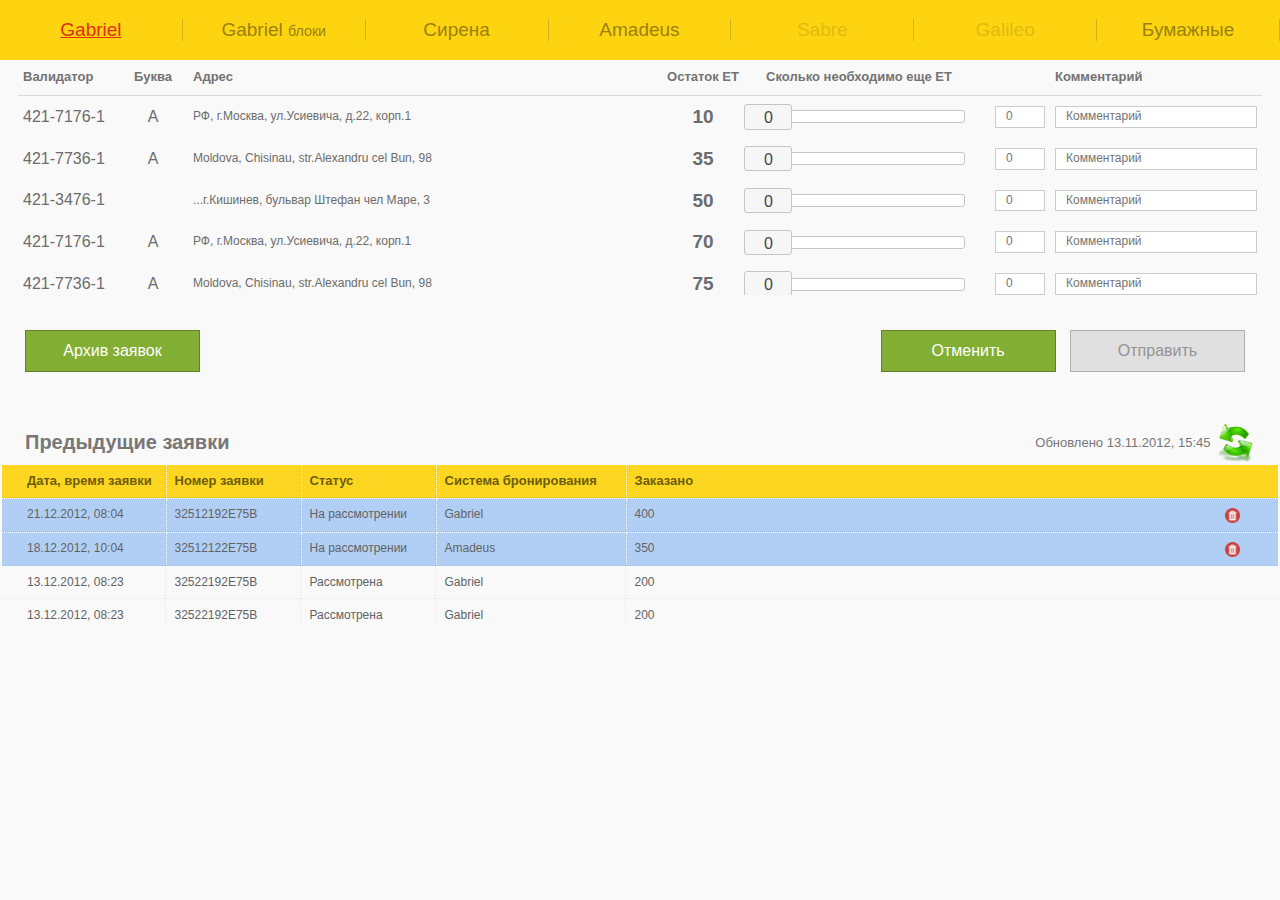
<file: Gabriel/index.html>
﻿<!DOCTYPE html>


<html lang="en">
<head>
    <meta charset="utf-8" />
    <title>Gabriel</title>
	<link href="css/normalize.css" rel="stylesheet">
	<link href="css/jquery-ui.css" rel="stylesheet">
	<link href="css/style.css" rel="stylesheet">
</head>
<body>
	<div class="page-header">
		<ul>
			<li class="active">
				<div><a href="">Gabriel</a></div>
			</li>
			<li>
				<div><a href="">Gabriel <sub>блоки</sub></a></div>
			</li>
			<li>
				<div><a href="">Сирена</a></div>
			</li>
			<li>
				<div><a href="">Amadeus</a></div>
			</li>
			<li class="disable">
				<div><a href="">Sabre</a></div>
			</li>
			<li class="disable">
				<div><a href="">Galileo</a></div>
			</li>
			<li>
				<div><a href="">Бумажные</a></div>
			</li>
		</ul>
	</div>
		
	<div class="validators-table-wrapper">
		<table class="validators-table">
			<thead>
				<tr>
					<th class="validator-col">Валидатор</th>
					<th class="letter-col">Буква</th>
					<th class="address-col">Адрес</th>
					<th class="rest-col">Остаток ЕТ</th>
					<th class="request-col">Сколько необходимо еще ЕТ</th>
					<th class="value-slider-col"></th>
					<th class="comment-col">Комментарий</th>
				</tr>
			</thead>
			<tbody>
				<tr>
					<td class="validator-col">421-7176-1</td>
					<td class="letter-col">А</td>
					<td class="address-col">РФ, г.Москва, ул.Усиевича, д.22, корп.1</td>
					<td class="rest-col">10</td>
					<td class="request-col">
						<div class="slider"><div class="ui-slider-handle"></div></div>
					</td>
					<td class="value-slider-col">
						<input class="value" placeholder="0" type="number" />
					</td>
					<td class="comment-col">
						<input placeholder="Комментарий" class="comment" type="text" />
					</td>
				</tr>
				<tr>
					<td class="validator-col">421-7736-1</td>
					<td class="letter-col">А</td>
					<td class="address-col">Moldova, Chisinau, str.Alexandru cel Bun, 98</td>
					<td class="rest-col">35</td>
					<td class="request-col">
						<div class="slider"><div class="ui-slider-handle"></div></div>
					</td>
					<td class="value-slider-col">
						<input class="value" placeholder="0" type="number" />
					</td>
					<td class="comment-col">
						<input placeholder="Комментарий" class="comment" type="text" />
					</td>
				</tr>
				<tr>
					<td class="validator-col">421-3476-1</td>
					<td class="letter-col"></td>
					<td class="address-col">...г.Кишинев, бульвар Штефан чел Маре, 3</td>
					<td class="rest-col">50</td>
					<td class="request-col">
						<div class="slider"><div class="ui-slider-handle"></div></div>
					</td>
					<td class="value-slider-col">
						<input class="value" placeholder="0" type="number" />
					</td>
					<td class="comment-col">
						<input placeholder="Комментарий" class="comment" type="text" />
					</td>
				</tr>
				<tr>
					<td class="validator-col">421-7176-1</td>
					<td class="letter-col">А</td>
					<td class="address-col">РФ, г.Москва, ул.Усиевича, д.22, корп.1</td>
					<td class="rest-col">70</td>
					<td class="request-col">
						<div class="slider"><div class="ui-slider-handle"></div></div>
					</td>
					<td class="value-slider-col">
						<input class="value" placeholder="0" type="number" />
					</td>
					<td class="comment-col">
						<input placeholder="Комментарий" class="comment" type="text" />
					</td>
				</tr>
				<tr>
					<td class="validator-col">421-7736-1</td>
					<td class="letter-col">А</td>
					<td class="address-col">Moldova, Chisinau, str.Alexandru cel Bun, 98</td>
					<td class="rest-col">75</td>
					<td class="request-col">
						<div class="slider"><div class="ui-slider-handle"></div></div>
					</td>
					<td class="value-slider-col">
						<input class="value" placeholder="0" type="number" />
					</td>
					<td class="comment-col">
						<input placeholder="Комментарий" class="comment" type="text" />
					</td>
				</tr>
				<tr>
					<td class="validator-col">421-3476-1</td>
					<td class="letter-col"></td>
					<td class="address-col">...г.Кишинев, бульвар Штефан чел Маре, 3</td>
					<td class="rest-col">100</td>
					<td class="request-col">
						<div class="slider"><div class="ui-slider-handle"></div></div>
					</td>
					<td class="value-slider-col">
						<input class="value" placeholder="0" type="number" />
					</td>
					<td class="comment-col">
						<input placeholder="Комментарий" class="comment" type="text" />
					</td>
				</tr>

				<tr>
					<td class="validator-col">421-7736-1</td>
					<td class="letter-col">А</td>
					<td class="address-col">Moldova, Chisinau, str.Alexandru cel Bun, 98</td>
					<td class="rest-col">75</td>
					<td class="request-col">
						<div class="slider"><div class="ui-slider-handle"></div></div>
					</td>
					<td class="value-slider-col">
						<input class="value" placeholder="0" type="number" />
					</td>
					<td class="comment-col">
						<input placeholder="Комментарий" class="comment" type="text" />
					</td>
				</tr>
				<tr>
					<td class="validator-col">421-3476-1</td>
					<td class="letter-col"></td>
					<td class="address-col">...г.Кишинев, бульвар Штефан чел Маре, 3</td>
					<td class="rest-col">100</td>
					<td class="request-col">
						<div class="slider"><div class="ui-slider-handle"></div></div>
					</td>
					<td class="value-slider-col">
						<input class="value" placeholder="0" type="number" />
					</td>
					<td class="comment-col">
						<input placeholder="Комментарий" class="comment" type="text" />
					</td>
				</tr>
			</tbody>
		</table>
	</div>

	<div class="buttons-panel clearfix">
		<div class="left-buttons">
			<button class="button">Архив заявок</button>
		</div>
		<div class="right-buttons">
			<button class="button">Отменить</button>
			<button class="button button-white">Отправить</button>
		</div>
	</div>

	<div class="requests-table-header clearfix">
		<div class="left-part">
			Предыдущие заявки
		</div>
		<div class="refresh-button-wrapper">
			<div>
				Обновлено 13.11.2012, 15:45
			</div>
			<img title="Обновить" class="refresh-icon" src="images/refresh.png" />
		</div>
	</div>

	<div class="table-requests-wrapper">
		<table class="table-requests">
			<thead class="table-requests-header">
				<tr>
					<th class="date-time-col">Дата, время заявки</th>
					<th class="number-col">Номер заявки</th>
					<th class="status-col">Статус</th>
					<th class="reservation-system-col">Система бронирования</th>
					<th class="ordered-col">Заказано</th>
				</tr>
			</thead>
			<tbody>
				<tr class="under-consideration">
					<td class="date-time-col">21.12.2012, 08:04</td>
					<td class="number-col">32512192E75B</td>
					<td class="status-col">На рассмотрении</td>
					<td class="reservation-system-col">Gabriel</td>
					<td class="ordered-col">
						<div class="left-number">400</div> 
						<img title="Удалить" width="15" height="15" src="images/red.png">
					</td>
				</tr>
				<tr class="under-consideration">
					<td class="date-time-col">18.12.2012, 10:04</td>
					<td class="number-col">32512122E75B</td>
					<td class="status-col">На рассмотрении</td>
					<td class="reservation-system-col">Amadeus</td>
					<td class="ordered-col">
						<div class="left-number">350</div>
						<img title="Удалить" width="15" height="15" src="images/red.png">
					</td>
				</tr>
				<tr>
					<td class="date-time-col">13.12.2012, 08:23</td>
					<td class="number-col">32522192E75B</td>
					<td class="status-col">Рассмотрена</td>
					<td class="reservation-system-col">Gabriel</td>
					<td class="ordered-col">200 </td>
				</tr>
				<tr>
					<td class="date-time-col">13.12.2012, 08:23</td>
					<td class="number-col">32522192E75B</td>
					<td class="status-col">Рассмотрена</td>
					<td class="reservation-system-col">Gabriel</td>
					<td class="ordered-col">200</td>
				</tr>
				<tr>
					<td class="date-time-col">13.12.2012, 08:23</td>
					<td class="number-col">32522192E75B</td>
					<td class="status-col">Рассмотрена</td>
					<td class="reservation-system-col">Gabriel</td>
					<td class="ordered-col">200</td>
				</tr>
				<tr>
					<td class="date-time-col">13.12.2012, 08:23</td>
					<td class="number-col">32522192E75B</td>
					<td class="status-col">Рассмотрена</td>
					<td class="reservation-system-col">Gabriel</td>
					<td class="ordered-col">200</td>
				</tr>
				<tr>
					<td class="date-time-col">13.12.2012, 08:23</td>
					<td class="number-col">32522192E75B</td>
					<td class="status-col">Рассмотрена</td>
					<td class="reservation-system-col">Gabriel</td>
					<td class="ordered-col">200</td>
				</tr>
			</tbody>
		</table>
	</div>
	<script src="js/jquery-3.2.1.js" type="text/javascript"></script>
	<script src="js/jquery-ui.js" type="text/javascript"></script>
	<script src="js/script.js" type="text/javascript"></script>
</body>
</html>
</file>
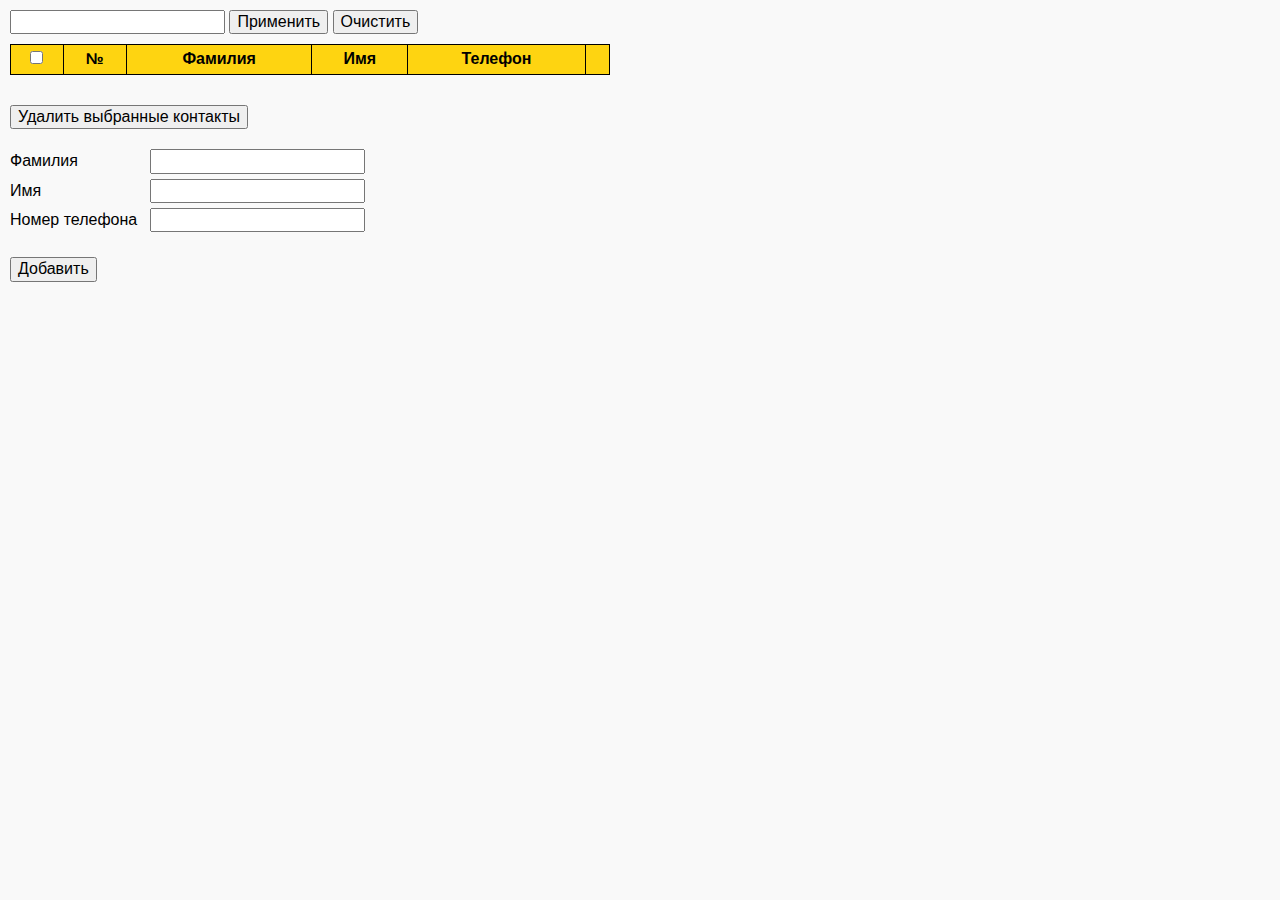
<file: PhoneBook/index.html>
﻿<!DOCTYPE html>

<html lang="en">
<head>
    <meta charset="utf-8" />
    <title>Phone Book</title>
	<link href="css/normalize.css" rel="stylesheet">
	<link href="css/style.css" rel="stylesheet">
	<link href="css/jquery-confirm.css" rel="stylesheet">
</head>
<body>
	<div class = "filter">
		<input type="text" class="find-in-table" />
		<button class="apply-filter" type="button">Применить</button>
		<button class="reset-filter" type="button">Очистить</button>
	</div>
	<table class="contacts-table">
		<thead>
			<tr>
				<th><input class="check-all" type="checkbox" /></th>
				<th>№</th>
				<th>Фамилия</th>
				<th>Имя</th>
				<th>Телефон</th>
				<th></th>
			</tr>
		</thead>
		<tbody>
		</tbody>
	</table>
	
	<div><button class="delete-all-checked" type="button">Удалить выбранные контакты</button></div>

	<form class="add-contact-form" action="">
		<div>
			<label><span>Фамилия </span><input type="text" class="last-name" name="lastname" /></label>
		</div>
		<div>
			<label><span>Имя </span><input type="text" class="first-name" name="firstname" /></label>
		</div>
		<div>
			<label><span>Номер телефона </span><input type="text" class="phone" name="phone" /><div class="error"></div></label>
		</div>
		<button class="add-contact-button" type="button">Добавить</button>
	</form>

	<script src="js/jquery-3.2.1.js" type="text/javascript"></script>
	<script src="js/jquery-confirm.js" type="text/javascript"></script>
	<script src="js/script-add-contact.js" type="text/javascript"></script>	
	<script src="js/script-delete-contacts.js" type="text/javascript"></script>
	<script src="js/filter.js" type="text/javascript"></script>
</body>
</html>
</file>
<file: Gabriel/css/style.css>
﻿body {
	font-family: sans-serif;
	
	background: #F9F9F9;
}

/*Page header*/

* {
	box-sizing: border-box;
}

.page-header ul {
	display: table;
	table-layout: fixed;
	width: 100%;
	margin: 0;
	padding: 0;
	background-color: #FED411;
	font-size: 19px;
}

.page-header li {
margin: 23px 0 0 0;
	display: table-cell;
	height: 60px;
	text-align: center;
	vertical-align: middle;
}

.page-header sub {
	bottom: 0;
}

.page-header li > div {
	border-right: 1px solid #D1B11E;
}

.page-header a {
	text-decoration: none;
	color: #9A810E;
}

.page-header a:hover {
	text-decoration: underline;
}

.page-header .disable a {
	text-decoration: none;
	cursor: default;
	opacity: 0.3; 
}

.page-header .active a {
	text-decoration: underline;
	color: #DD2F0C;
}

/*Validators table*/

input {
	border: 1px solid #ccc;
}


.validators-table-wrapper {
	overflow: auto;
	max-height: 235px;
	padding: 0 18px;
}

.validators-table {
	width: 100%;
	border-spacing: 0;
	color: #6C6C6C;
}

.validators-table > thead > tr {
	font-size: 13px;
	color: #737373;
}

.validators-table > thead th {
	border-bottom: 1px solid #D9DADA;
}

.validators-table th,
.validators-table td {
	padding: 10px 5px;
}

.validators-table .validator-col {
	width: 100px;
	text-align: left;
}

.validators-table .letter-col {
	width: 70px;
	text-align: center;
}

.validators-table .address-col {
	width: 470px;
	text-align: left;
}

.validators-table td.address-col {
	font-size: 12px;
}

.validators-table .rest-col {
	width: 90px;
	text-align: center;
	font-weight: bold;
}

.validators-table td.rest-col{
	font-size: 19px;
}

.validators-table .comment-col {
	text-align: left;
}

.validators-table .comment-col input {
	width: 100%;
}

.validators-table .value-slider-col {
	width: 50px;
}

.value-slider-col input {
	font-size: 12px;
	padding: 3px 10px;
	width: 50px;
	margin-left: 20px;
}

input.comment {
	font-size: 12px;
	padding: 3px 10px;
}


/*Buttons panel*/

.buttons-panel {
	padding: 35px 25px;
}

.clearfix:after {
	content: "";
	display: table;
	clear: both;
}

.buttons-panel .left-buttons {
	float: left;
}

.buttons-panel .right-buttons {
	float: right;
}

.buttons-panel .right-buttons .button {
	margin: 0 10px 0 0;
}

.button {
	width: 175px;
	height: 42px;
	background-color: #82AE33;
	color: #ffffff;
	border: 1px solid #628428;
	cursor: pointer;
	outline: none;
}

.button:hover {
	background-color: #92BE43;
}

.button.button-white {
	background-color: #E0E0E0;
	color: #939393;
	border: 1px solid #AFB0B0;
}

.button.button-white:hover {
	background-color: #F0F0F0;
}

/*Previous requests table header*/

.requests-table-header .refresh-icon {
	width: 40px;
}

.requests-table-header {
	margin-top: 15px;
	line-height: 40px;
	padding: 0px 25px;
}
.requests-table-header div {
	color: #777777;
}

.requests-table-header .left-part {
	float: left;
}

.requests-table-header .refresh-button-wrapper {
	float: right;
}

.requests-table-header .refresh-button-wrapper > * {
	display: inline-block;
	vertical-align: middle;
}

div.left-part {
	font-size: 20px;
	font-weight: bold;
}

.refresh-button-wrapper > div {
	font-size: 13px;
}

.refresh-icon {
	cursor: pointer;
}

/*Table requests*/

.table-requests-wrapper {
	overflow-x: hidden;
	overflow-y: auto;
	height: 160px;
	padding: 0 0;
}

.table-requests {
	width: 100%;
	color: #6C6C6C;
	border-collapse: collapse;
	border: 2px solid #F9F9F9;
}

.table-requests-header {
	width: 100%;
	background-color: #FDD621;
}

.table-requests th,
.table-requests td {
	border: 1px dotted white;
	box-shadow: 0 0 1px rgba(0,0,0,0.2);
	padding: 9px 8px;
}
.table-requests-header > tr {
	font-size: 13px;
	color: #6E5D0B;	
}

.table-requests > tbody > tr {
	font-size: 12px;
	color: #626263;
}

.table-requests .date-time-col {
	padding-left: 25px;
	width: 165px;
	text-align: left;
}

.table-requests .number-col {
	width: 135px;
	text-align: left;
}

.table-requests .status-col {
	width: 135px;
	text-align: left;
}

.table-requests .reservation-system-col {
	width: 190px;
	text-align: left;
}

.table-requests .ordered-col {
	text-align: left;
}

.table-requests .ordered-col .left-number {
	float: left;
}

.table-requests .ordered-col > * {
	float: right;
	display: inline-block;
	vertical-align: middle;
	margin-right: 30px;
	cursor: pointer;
}

tr.under-consideration {
	background-color: #B1CFF5;
}

.slider .ui-slider-handle {
    width: 3em;
    height: 1.6em;
    top: 50%;
    margin-top: -.8em;
    text-align: center;
    line-height: 1.6em;
 }

input[type='number'] {
    -moz-appearance:textfield;
}

input::-webkit-outer-spin-button,
input::-webkit-inner-spin-button {
    -webkit-appearance: none;
}
</file>
<file: PhoneBook/css/style.css>
body {
	font-family: sans-serif;
	background: #F9F9F9;
}

div.filter {
	margin: 10px 0 0 10px
}

.contacts-table {
	margin: 10px;
	border-collapse: collapse;
	width: 600px;
}

.contacts-table thead {
	background-color: #FED411;
}

.contacts-table th,
.contacts-table td {
	border: 1px solid #000000;
	padding: 5px;
}

.contacts-table td:first-child, 
.contacts-table td:nth-child(2),
.contacts-table td:last-child {
	text-align: center;
}

.add-contact-form,
.delete-all-checked {
	margin: 20px 0 0 10px;
}

div.error {
	color: red;
	font-size: 13px;
	margin: 10px 0 0 140px;
	font-style: italic;
}

.add-contact-form span {
	display: inline-block;
	width: 140px;
}

.add-contact-form label {
	display: inline-block;
	padding-bottom: 5px;
}

.add-contact-form button {
	margin-top: 10px;
}

.add-contact-form input.standard-border {
	border: 1px solid #A9A9A9;
}

.add-contact-form input.red-border {
	border: red 1px solid;
}

.add-contact-button {
	cursor: pointer;
}

.delete-all-checked {
	cursor: pointer;
}

.delete-button {
	cursor: pointer;
}
</file>
